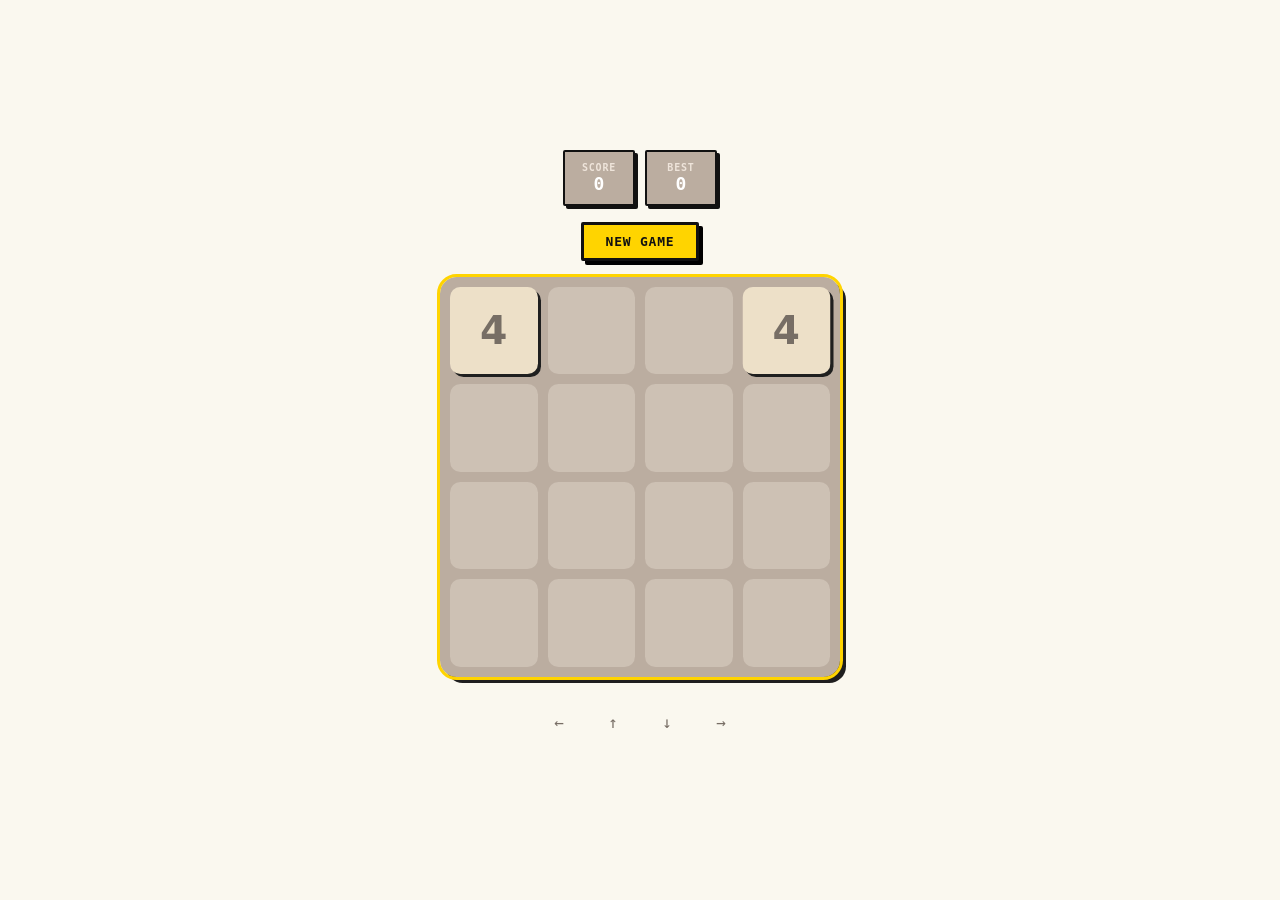
<file: tiles-fork/index.html>
<!DOCTYPE html>
<!--
  Tiles — WebAssembly build of the 2048 engine from the GTK4 desktop app.
  Serves together with tiles_wasm.js / tiles_wasm_bg.wasm generated by
  wasm-bindgen (cargo build --target wasm32-unknown-unknown in tiles-wasm/).

  The shell mirrors the native app: colors from src/theme.rs, board geometry
  and animation timings from src/board_widget.rs, layout from src/main.rs.
  Excluded as requested: the header bar, title, subtitle and control hint.
-->
<html lang="en">
<head>
<meta charset="utf-8">
<meta name="viewport" content="width=device-width, initial-scale=1, user-scalable=no">
<title>Tiles</title>
<style>
  /* Sepia (the play2048.co cream) is the native default and the light
     system theme; dark system theme selects the native Dark palette. */
  :root {
    --window-bg: #faf8ef; --fg: #776e65;
    --board-bg: #bbada0; --empty-tile: rgba(238, 228, 218, 0.35);
    --scorebox-bg: #bbada0; --caption-fg: #eee4da; --value-fg: #ffffff;
    --button-bg: #8f7a66; --button-hover: #7e6a57; --button-fg: #f9f6f2;
    --overlay-bg: rgba(250, 248, 239, 0.9); --overlay-fg: #776e65;
    --flat-hover: rgba(0, 0, 0, 0.08);
    --normal-bg: #e5e5e4; --normal-hover: #d9d9d8; --normal-fg: #1e1e1e;
    --accent-bg: #3584e4; --accent-hover: #1c71d8; --accent-fg: #ffffff;
  }
  @media (prefers-color-scheme: dark) {
    :root {
      --window-bg: #1d1c1a; --fg: #e9e4da;
      --board-bg: #37342e; --empty-tile: rgba(238, 228, 218, 0.12);
      --scorebox-bg: #37342e; --caption-fg: rgba(238, 228, 218, 0.6);
      --value-fg: #eee4da; --button-bg: #7f6f5f; --button-hover: #8e7e6d;
      --button-fg: #f9f6f2; --overlay-bg: rgba(29, 28, 26, 0.85);
      --overlay-fg: #e9e4da;
      --flat-hover: rgba(255, 255, 255, 0.08);
      --normal-bg: #373736; --normal-hover: #454443; --normal-fg: #f6f5f4;
      --accent-bg: #3584e4; --accent-hover: #62a0ea; --accent-fg: #ffffff;
    }
  }
  * { box-sizing: border-box; }
  /* Site tune: hugs the hakergeniusz.github.io brutalist look. */
  /* Fill the full iframe so centering always works, even inside iframes.
     dvh = dynamic viewport height, reliable in all modern browsers. */
  body {
    margin: 0; background: var(--window-bg); color: var(--fg);
    font-family: var(--font-mono, "JetBrains Mono", monospace);
    min-height: 100dvh;
    display: grid; place-items: center;
  }
  html[data-theme='dark'] body, html[data-theme='true-dark'] body {
    color: #c9c9c9;
  }
  html[data-theme='dark'] :root, html[data-theme='true-dark'] :root {
    --window-bg: #050505; --fg: #c9c9c9;
    --board-bg: #111111; --empty-tile: #0e0e0e; --scorebox-bg: #0e0e0e;
    --caption-fg: #8a7300; --value-fg: #c9c9c9;
    --button-bg: #111111; --button-hover: #171307; --button-fg: #f3e7d3;
    --overlay-bg: #050505; --overlay-fg: #c9c9c9;
  }
  /* src/main.rs page: margins 10/18/16, vertical spacing 16. */
  .page {
    padding: 10px 18px 16px;
    display: flex; flex-direction: column; align-items: center; gap: 16px;
  }

  /* Score pills, centered. */
  .scores { display: flex; gap: 10px; }
  .scorebox {
    background: var(--scorebox-bg); border-radius: 2px; padding: 10px 12px;
    text-align: center; min-width: 72px; width: 72px; border: 2px solid #111;
    box-shadow: 3px 3px 0 #111;
  }
  .scorebox .caption { font-size: 10px; font-weight: bold; color: var(--caption-fg); text-transform: uppercase; letter-spacing: .08em; }
  .scorebox .value { font-size: 18px; font-weight: bold; color: var(--value-fg); }
  html[data-theme='dark'] .scorebox, html[data-theme='true-dark'] .scorebox { border-color: #ffd400; box-shadow: 3px 3px 0 #000; }
  html[data-theme='dark'] .scorebox .caption, html[data-theme='true-dark'] .scorebox .caption { color: #f59e0b; }

  .action-row { display: flex; align-items: center; }
  button.new-game {
    background: #ffd400; color: #111111; border: 3px solid #111;
    font-weight: bold; font-size: 13px; padding: 9px 22px; border-radius: 2px;
    cursor: pointer; font-family: inherit; box-shadow: 4px 4px 0 #000;
    text-transform: uppercase; letter-spacing: .06em;
  }
  button.new-game:hover { filter: brightness(1.1); }
  html[data-theme='dark'] button.new-game, html[data-theme='true-dark'] button.new-game {
    background: #1f1f1f; color: #ffd400; border-color: #ffd400; box-shadow: 4px 4px 0 #000;
  }

  /* src/board_widget.rs: 400px square, gap = round(size/40) = 10,
     cell = (size - 5*gap)/4 = 87.5, board radius = size/24,
     cell/tile radius = cell*0.12. */
  .board-wrap { position: relative; width: 400px; height: 400px; }
  .board {
    position: absolute; inset: 0; background: var(--board-bg);
    border-radius: 16.6667px; padding: 10px;
    /* outline doesn't consume box space, so all 4 cell margins stay exactly PAD=10px */
    outline: 3px solid #ffd400; box-shadow: 6px 6px 0 #1f1f1f;
  }
  .cell {
    position: absolute; width: 87.5px; height: 87.5px;
    background: var(--empty-tile); border-radius: 10.5px;
  }
  .tile {
    position: absolute; left: 0; top: 0; width: 87.5px; height: 87.5px;
    /* Slides use Web Animations with BoardWidget's ease-out cubic. */
  }
  /* The visual box lives on a child so per-tile scale styles never mix
     with the wrapper's translate. */
  .tile-inner {
    width: 100%; height: 100%; border-radius: 10.5px;
    display: flex; align-items: center; justify-content: center;
    font-weight: bold;
    /* system-ui renders digits with natural square proportions;
       monospace fonts look stretched on tile numbers */
    font-family: system-ui, -apple-system, sans-serif; line-height: 1;
    border: 2px solid transparent; box-shadow: 3px 3px 0 #1f1f1f;
    transition: border-color 0.08s ease, box-shadow 0.08s ease;
  }
  .tile-inner:hover { border-color: #ffd400; }
  html[data-theme='dark'] .tile-inner:hover, html[data-theme='true-dark'] .tile-inner:hover { border-color: #8a7300; box-shadow: 3px 3px 0 #000; }
  /* Merged tiles pulse up 16 % and settle back, sampled from
     BoardWidget's 1 + 0.16 * sin(pi * t) - 190 ms, linear between points. */
  .tile-inner.pulse { animation: merge-pulse 190ms linear both; }
  @keyframes merge-pulse {
    0%   { transform: scale(1); }
    5%   { transform: scale(1.0250); }
    10%  { transform: scale(1.0494); }
    15%  { transform: scale(1.0726); }
    20%  { transform: scale(1.0940); }
    25%  { transform: scale(1.1131); }
    30%  { transform: scale(1.1294); }
    35%  { transform: scale(1.1426); }
    40%  { transform: scale(1.1522); }
    45%  { transform: scale(1.1581); }
    50%  { transform: scale(1.16); }
    55%  { transform: scale(1.1581); }
    60%  { transform: scale(1.1522); }
    65%  { transform: scale(1.1426); }
    70%  { transform: scale(1.1294); }
    75%  { transform: scale(1.1131); }
    80%  { transform: scale(1.0940); }
    85%  { transform: scale(1.0726); }
    90%  { transform: scale(1.0494); }
    95%  { transform: scale(1.0250); }
    100% { transform: scale(1); }
  }
  /* Spawned tiles grow in and fade up with the same ease-out cubic. */
  .tile-inner.spawn { animation: spawn-in 190ms cubic-bezier(0.215, 0.61, 0.355, 1) both; }
  @keyframes spawn-in {
    from { transform: scale(0.05); opacity: 0; }
    to { transform: scale(1); opacity: 1; }
  }
  /* Fresh tiles (new game) wait out the 110 ms slide window first. */
  .tile-inner.delayed { animation-delay: 110ms; }

  /* Native .overlay box: centred on the board, sized to its content. */
  .overlay {
    position: absolute; left: 50%; top: 50%; transform: translate(-50%, -50%);
    display: flex; flex-direction: column; align-items: center; gap: 12px;
    background: var(--overlay-bg); border-radius: 4px; padding: 24px 36px;
    z-index: 20; white-space: nowrap; border: 3px solid #ffd400; box-shadow: 8px 8px 0 #000;
  }
  .overlay.hidden { display: none; }
  .overlay-title { font-size: 22px; font-weight: bold; color: var(--overlay-fg); text-transform: uppercase; letter-spacing: .08em; }
  .overlay-buttons { display: flex; gap: 10px; }
  .overlay-buttons button {
    font-family: inherit; font-size: 13px; padding: 9px 20px;
    border: 2px solid #111; border-radius: 2px; cursor: pointer; text-transform: uppercase;
  }
  .overlay-buttons button.suggested-action {
    background: #ffd400; color: #111111; font-weight: bold; box-shadow: 4px 4px 0 #000;
  }
  .overlay-buttons button.suggested-action:hover { filter: brightness(1.1); }
  .overlay-buttons button.plain {
    background: #1e1e1e; color: #f6f5f4; box-shadow: 3px 3px 0 #111;
  }
  .overlay-buttons button.plain:hover { background: #2d2d2d; }

  /* On-screen dpad: flat buttons sized for a pointer tap. */
  .dpad { display: flex; justify-content: center; gap: 10px; margin-top: 8px; }
  .dpad button {
    background: transparent; color: var(--fg); border: none;
    font-size: 16px; width: 44px; height: 44px; border-radius: 2px;
    cursor: pointer; font-family: inherit; border: 2px solid transparent;
  }
  .dpad button:hover { background: var(--flat-hover); border-color: #ffd400; }
  html[data-theme='dark'] .dpad button:hover, html[data-theme='true-dark'] .dpad button:hover { border-color: #8a7300; }
</style>
</head>
<body>
<div class="page">
  <div class="scores">
    <div class="scorebox"><div class="caption">Score</div><div class="value" id="score">0</div></div>
    <div class="scorebox"><div class="caption">Best</div><div class="value" id="best">0</div></div>
  </div>

  <div class="action-row">
    <button class="new-game" id="new-game">New Game</button>
  </div>

  <div class="board-wrap">
    <div class="board" id="board"></div>
    <div class="overlay hidden" id="overlay">
      <div class="overlay-title" id="overlay-title"></div>
      <div class="overlay-buttons">
        <button class="suggested-action" id="keep-going">Keep going</button>
        <button class="plain" id="retry">New game</button>
      </div>
    </div>
  </div>

  <div class="dpad">
    <button data-dir="left" aria-label="Left">&#8592;</button>
    <button data-dir="up" aria-label="Up">&#8593;</button>
    <button data-dir="down" aria-label="Down">&#8595;</button>
    <button data-dir="right" aria-label="Right">&#8594;</button>
  </div>
</div>

<script type="module">
import init, { TilesGame } from "./tiles_wasm.js";

const SIZE = 4, PAD = 10, GAP = 10, CELL = 87.5;
// Animation timing and curves, 1:1 with src/board_widget.rs.
const SLIDE_MS = 110, POP_MS = 190;

// Tile colors from src/board_widget.rs: [value, background, foreground].
const TILE_COLORS = [
  [2, "#eee4da", "#776e65"], [4, "#ede0c8", "#776e65"],
  [8, "#f2b179", "#f9f6f2"], [16, "#f59563", "#f9f6f2"],
  [32, "#f67c5f", "#f9f6f2"], [64, "#f65e3b", "#f9f6f2"],
  [128, "#edcf72", "#f9f6f2"], [256, "#edcc61", "#f9f6f2"],
  [512, "#edc850", "#f9f6f2"], [1024, "#edc53f", "#f9f6f2"],
  [2048, "#edc22e", "#f9f6f2"],
];
const SUPER_TILE = ["#3c3a32", "#f9f6f2"]; // 4096 and beyond

const $ = (id) => document.getElementById(id);
const boardEl = $("board"), overlayEl = $("overlay");
let game, best = Number(localStorage.getItem("tiles-best")) || 0;
let animating = false, slideTimer = 0, settleTimer = 0, overlayPoll = null;
const tiles = new Map(); // "r,c" -> tile wrapper element

const key = (r, c) => `${r},${c}`;
const pos = (n) => PAD + n * (CELL + GAP);

function place(el, r, c) {
  el.style.transform = `translate(${pos(c)}px, ${pos(r)}px)`;
}

function tileStyle(inner, value) {
  const match = TILE_COLORS.find(([v]) => v === value) || SUPER_TILE;
  inner.style.background = match[1];
  inner.style.color = match[2];
  // src/board_widget.rs font_factor: 1-2 digits 0.45, 3 -> 0.36, 4 -> 0.29.
  const factor = { 1: 0.45, 2: 0.45, 3: 0.36, 4: 0.29 }[String(value).length] || 0.24;
  inner.style.fontSize = `${(CELL * factor).toFixed(1)}px`;
}

function addTile(r, c, value) {
  const el = document.createElement("div");
  el.className = "tile";
  const inner = document.createElement("div");
  inner.className = "tile-inner";
  inner.textContent = value;
  tileStyle(inner, value);
  el.appendChild(inner);
  place(el, r, c);
  boardEl.appendChild(el);
  tiles.set(key(r, c), el);
}

function paintCells() {
  for (let r = 0; r < SIZE; r++) {
    for (let c = 0; c < SIZE; c++) {
      const cell = document.createElement("div");
      cell.className = "cell";
      cell.style.left = `${pos(c)}px`;
      cell.style.top = `${pos(r)}px`;
      boardEl.appendChild(cell);
    }
  }
}

// Rebuild the DOM tiles exactly as `board` says, with no animation styles.
function renderBoard(board) {
  boardEl.querySelectorAll(".tile").forEach((el) => el.remove());
  tiles.clear();
  board.forEach((row, r) =>
    row.forEach((value, c) => { if (value) addTile(r, c, value); }));
}

function finishAnim() {
  // board_widget.rs finish_animation: drop the running animation; its
  // pending phase timers must not fire into the snapped state.
  clearTimeout(slideTimer);
  clearTimeout(settleTimer);
  slideTimer = settleTimer = 0;
  animating = false;
}

// Jump to the end state of the current animation (board_widget.rs
// finish_animation): the game state has already advanced, so just show it.
function snapTo(board) {
  finishAnim();
  renderBoard(board);
}

function updateScores(state) {
  $("score").textContent = state.score;
  if (state.score > best) {
    best = state.score;
    localStorage.setItem("tiles-best", best);
  }
  $("best").textContent = best;
}

function maybeOverlay() {
  const state = JSON.parse(game.state());
  if (state.won && !state.keepPlaying) {
    showOverlay("You win! 🎉", true);
  } else if (state.over) {
    showOverlay("Game over!", false);
  }
}

function showOverlay(title, showKeep) {
  $("overlay-title").textContent = title;
  $("keep-going").style.display = showKeep ? "" : "none";
  overlayEl.classList.remove("hidden");
}

function hideOverlay() { overlayEl.classList.add("hidden"); }

// Poll every 100 ms until the board is idle, then react to a win or the
// end of the game - like App::schedule_overlay_check.
function scheduleOverlayCheck() {
  if (overlayPoll) return;
  overlayPoll = setTimeout(function poll() {
    if (animating) {
      overlayPoll = setTimeout(poll, 100);
      return;
    }
    overlayPoll = null;
    maybeOverlay();
  }, 100);
}

// One move, animated exactly like BoardWidget::play_move: a 110 ms
// ease-out-cubic slide of the moved tiles over the old board, then a
// 190 ms pop phase where merged tiles pulse up 16 % and settle and the
// spawned tile grows in while fading up.
function doMove(dir) {
  if (!overlayEl.classList.contains("hidden")) return;
  const preState = JSON.parse(game.state());
  if (preState.over) return;
  snapTo(preState.board); // finish_animation: snap a running animation
  const result = game.move_dir(dir);
  if (!result) return;
  const { effect, spawn, state } = JSON.parse(result);
  // Slide phase: the moved tiles glide to their destinations on the old
  // board, drawn on top like the snapshot ordering. Web Animations drives
  // this explicitly, like BoardWidget's frame-clock tick.
  for (const [fr, fc, tr, tc] of effect.moves) {
    const el = tiles.get(key(fr, fc));
    if (!el) continue;
    el.style.zIndex = 10;
    el.animate(
      [
        { transform: `translate(${pos(fc)}px, ${pos(fr)}px)` },
        { transform: `translate(${pos(tc)}px, ${pos(tr)}px)` },
      ],
      {
        duration: SLIDE_MS,
        easing: "cubic-bezier(0.215, 0.61, 0.355, 1)",
        fill: "forwards",
      }
    );
  }
  slideTimer = setTimeout(() => {
    // Pop phase: show the final board; merged tiles pulse from full
    // size, the spawned tile grows in and fades up.
    renderBoard(state.board);
    for (const [r, c] of effect.merged)
      tiles.get(key(r, c))?.firstElementChild.classList.add("pulse");
    if (spawn)
      tiles.get(key(spawn[0], spawn[1])).firstElementChild.classList.add("spawn");
  }, SLIDE_MS);
  settleTimer = setTimeout(() => { animating = false; }, SLIDE_MS + POP_MS);
  animating = true;
  updateScores(state);
  scheduleOverlayCheck();
}

function newGame() {
  game = new TilesGame();
  hideOverlay();
  const state = JSON.parse(game.state());
  snapTo(state.board);
  // Fresh tiles wait out the 110 ms slide window, then grow in and fade
  // up - like reset().
  for (const el of tiles.values())
    el.firstElementChild.classList.add("spawn", "delayed");
  animating = true;
  settleTimer = setTimeout(() => { animating = false; }, SLIDE_MS + POP_MS);
  updateScores(state);
}

$("new-game").addEventListener("click", newGame);
$("retry").addEventListener("click", newGame);
$("keep-going").addEventListener("click", () => {
  game.continue_playing();
  hideOverlay();
});
document.querySelectorAll(".dpad button").forEach((btn) =>
  btn.addEventListener("click", () => doMove(btn.dataset.dir)));

window.addEventListener("keydown", (event) => {
  const dir = {
    ArrowLeft: "left", a: "left", A: "left", h: "left", H: "left",
    ArrowRight: "right", d: "right", D: "right", l: "right", L: "right",
    ArrowUp: "up", w: "up", W: "up", k: "up", K: "up",
    ArrowDown: "down", s: "down", S: "down", j: "down", J: "down",
  }[event.key];
  if (!dir) return;
  event.preventDefault();
  doMove(dir);
});

// Swipes on the board: dominant axis after a short threshold, like the
// desktop GestureDrag.
let dragStart = null;
boardEl.addEventListener("pointerdown", (e) => {
  dragStart = [e.clientX, e.clientY];
});
window.addEventListener("pointerup", (e) => {
  if (!dragStart) return;
  const dx = e.clientX - dragStart[0], dy = e.clientY - dragStart[1];
  dragStart = null;
  if (Math.sqrt(dx * dx + dy * dy) < 24) return;
  const dir = Math.abs(dx) > Math.abs(dy)
    ? (dx > 0 ? "right" : "left")
    : (dy > 0 ? "down" : "up");
  doMove(dir);
});

paintCells();
await init();
newGame();
</script>
</body>
</html>
</file>
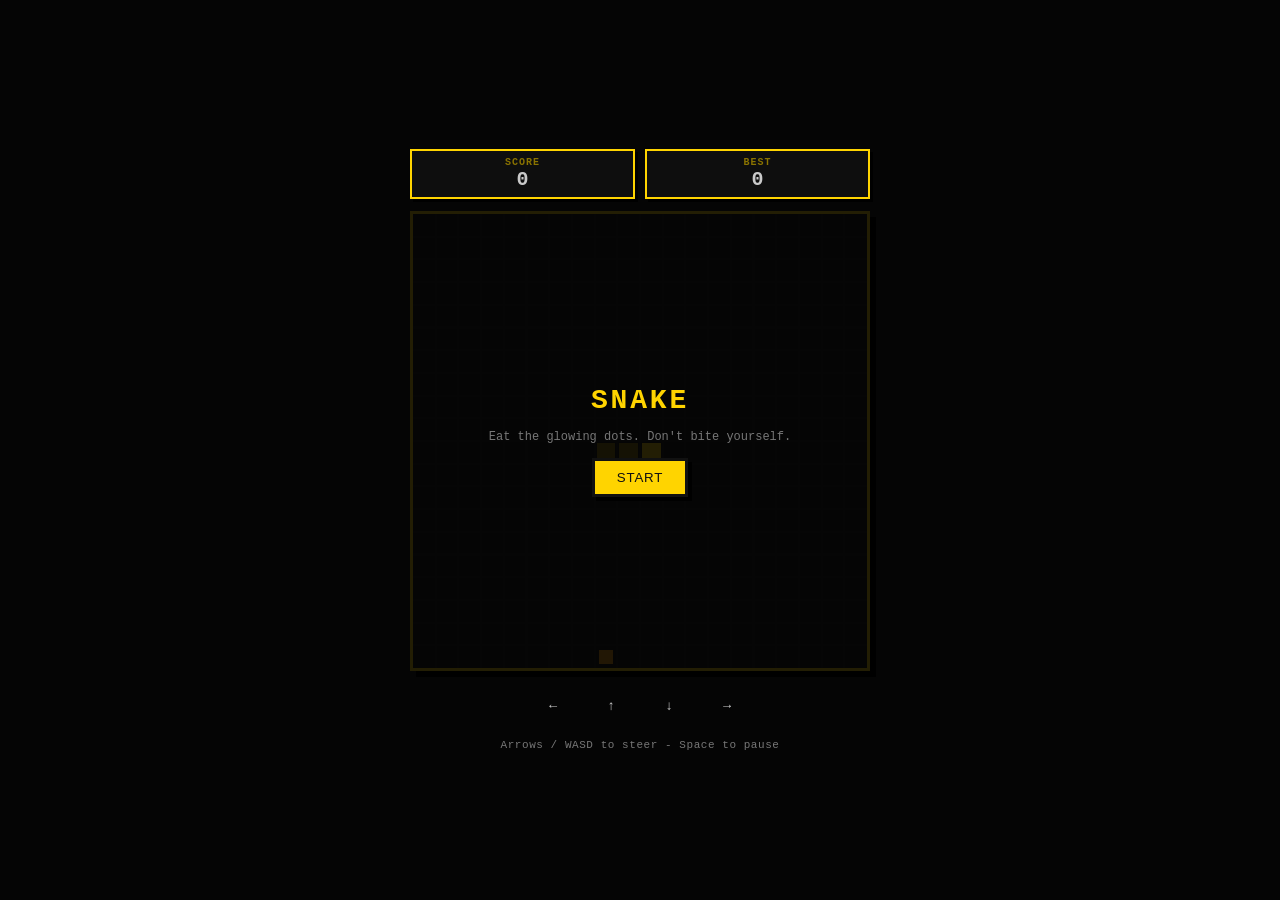
<file: assets/snake/index.html>
<!DOCTYPE html>
<!-- Self-contained Snake easter egg. No dependencies, no WASM: loads only when triggered. -->
<html lang="en">
<head>
<meta charset="utf-8">
<meta name="viewport" content="width=device-width, initial-scale=1">
<title>Snake</title>
<style>
  :root {
    --bg: #050505; --fg: #c9c9c9; --muted: #777; --accent: #ffd400;
    --line: #1f1f1f; --snake: #ffd400; --food: #f59e0b; --danger: #ff5f56;
  }
  * { box-sizing: border-box; }
  html, body { height: 100%; }
  body {
    margin: 0; background: var(--bg); color: var(--fg);
    font-family: 'JetBrains Mono', 'Courier New', monospace;
    display: flex; align-items: center; justify-content: center;
    min-height: 100dvh; padding: 12px;
  }
  .page {
    display: flex; flex-direction: column; align-items: center;
    gap: 12px; width: min(100%, 460px);
  }
  .scores { display: flex; gap: 10px; width: 100%; }
  .scorebox {
    flex: 1; background: #0e0e0e; border: 2px solid var(--accent);
    box-shadow: 3px 3px 0 #000; padding: 6px 10px; text-align: center;
  }
  .scorebox .caption {
    font-size: 10px; font-weight: 700; color: #8a7300;
    text-transform: uppercase; letter-spacing: .1em;
  }
  .scorebox .value { font-size: 20px; font-weight: 700; color: var(--fg); }
  .board-wrap { position: relative; width: 100%; aspect-ratio: 1; }
  canvas {
    display: block; width: 100%; height: 100%; background: #0a0a0a;
    border: 3px solid var(--accent); box-shadow: 6px 6px 0 #000;
    image-rendering: pixelated;
  }
  .overlay {
    position: absolute; inset: 0; display: flex; flex-direction: column;
    align-items: center; justify-content: center; gap: 14px;
    background: rgba(5, 5, 5, .88); text-align: center;
  }
  .overlay.hidden { display: none; }
  .overlay-title {
    font-size: clamp(18px, 6vw, 28px); font-weight: 800; color: var(--accent);
    text-transform: uppercase; letter-spacing: .1em;
  }
  .overlay-sub { font-size: 12px; color: var(--muted); }
  .btn {
    background: var(--accent); color: #111; border: 3px solid #111;
    box-shadow: 4px 4px 0 #000; padding: 9px 22px; cursor: pointer;
    font: 700 13px/1 inherit; text-transform: uppercase; letter-spacing: .06em;
  }
  .btn:hover { filter: brightness(1.1); }
  .hint { font-size: 11px; color: var(--muted); text-align: center; letter-spacing: .05em; }
  .auto-badge {
    display: none; font: 700 10px/1 inherit; color: #111; background: var(--accent);
    border: 2px solid #111; box-shadow: 3px 3px 0 #000; padding: 5px 9px;
    letter-spacing: .1em; text-transform: uppercase;
  }
  .auto-badge.on { display: block; }
  .dpad { display: flex; justify-content: center; gap: 10px; }
  .dpad button {
    background: transparent; color: var(--fg); border: 2px solid transparent;
    font: 700 18px/1 inherit; width: 48px; height: 44px; cursor: pointer;
  }
  .dpad button:hover { border-color: var(--accent); color: var(--accent); }
</style>
</head>
<body>
<div class="page">
  <div class="scores">
    <div class="scorebox"><div class="caption">Score</div><div class="value" id="score">0</div></div>
    <div class="scorebox"><div class="caption">Best</div><div class="value" id="best">0</div></div>
  </div>
  <div class="board-wrap">
    <canvas id="game" width="420" height="420" tabindex="0"></canvas>
    <div class="overlay" id="overlay">
      <div class="overlay-title" id="overlay-title">Snake</div>
      <div class="overlay-sub" id="overlay-sub">Eat the glowing dots. Don't bite yourself.</div>
      <button class="btn" id="start">Start</button>
    </div>
  </div>
  <div class="dpad">
    <button data-dir="left" aria-label="Left">&#8592;</button>
    <button data-dir="up" aria-label="Up">&#8593;</button>
    <button data-dir="down" aria-label="Down">&#8595;</button>
    <button data-dir="right" aria-label="Right">&#8594;</button>
  </div>
  <div class="hint">Arrows / WASD to steer - Space to pause</div>
  <div class="auto-badge" id="auto-badge">IAMLAZY // AUTOPILOT ON</div>
</div>
<script>
(() => {
  const CELLS = 20, CELL = 420 / CELLS;
  const canvas = document.getElementById('game');
  const ctx = canvas.getContext('2d');
  const scoreEl = document.getElementById('score');
  const bestEl = document.getElementById('best');
  const overlay = document.getElementById('overlay');
  const titleEl = document.getElementById('overlay-title');
  const subEl = document.getElementById('overlay-sub');
  const startBtn = document.getElementById('start');

  let best = Number(localStorage.getItem('snake-best')) || 0;
  bestEl.textContent = best;
  let snake, dir, nextDir, turnQueue, food, score, state, tickMs, last, acc, raf;
  let autoplay = false, lazyIdx = 0;
  const LAZY_CODE = 'iamlazy';
  const BASE_TICK = 113; // 25% slower than the original 85ms tick
  const DIRS = [[1, 0], [-1, 0], [0, 1], [0, -1]];
  const badge = document.getElementById('auto-badge');
  const cellKey = (x, y) => x + ',' + y;

  function reset() {
    snake = [{ x: 10, y: 10 }, { x: 9, y: 10 }, { x: 8, y: 10 }];
    dir = { x: 1, y: 0 }; nextDir = dir; turnQueue = [];
    score = 0; scoreEl.textContent = '0';
    tickMs = BASE_TICK; last = 0; acc = 0;
    placeFood();
  }

  function placeFood() {
    const free = [];
    for (let y = 0; y < CELLS; y++) {
      for (let x = 0; x < CELLS; x++) {
        if (!snake.some((s) => s.x === x && s.y === y)) free.push({ x, y });
      }
    }
    food = free[Math.floor(Math.random() * free.length)] || { x: 0, y: 0 };
  }

  function start() {
    reset();
    state = 'playing';
    overlay.classList.add('hidden');
    last = performance.now();
    cancelAnimationFrame(raf);
    raf = requestAnimationFrame(loop);
    canvas.focus();
  }

  function end() {
    state = 'over';
    if (score > best) {
      best = score; bestEl.textContent = best;
      localStorage.setItem('snake-best', String(best));
    }
    titleEl.textContent = 'U HECKIN WON!!!';
    subEl.textContent = 'Score ' + score + ' - try again?';
    startBtn.textContent = 'Retry';
    overlay.classList.remove('hidden');
  }

  function changeDir(x, y) {
    if (state !== 'playing') return;
    // Compare against the last queued turn so two fast taps in one tick
    // (e.g. up then left) both register instead of the second being lost.
    const base = turnQueue.length ? turnQueue[turnQueue.length - 1] : dir;
    if (base.x + x === 0 && base.y + y === 0) return; // no 180 reversal
    if (base.x === x && base.y === y) return; // no duplicate of current intent
    if (turnQueue.length >= 2) turnQueue.shift();
    turnQueue.push({ x, y });
    // Fire the queued turn on the very next frame instead of waiting out the
    // full tick: this removes the perceived input lag.
    if (acc >= tickMs * 0.35) acc = tickMs;
  }

  // --- IAMLAZY autopilot: BFS to food, fall back to chasing the tail. ---
  function blockedCells(includeHead) {
    const set = new Set();
    const end = includeHead ? snake.length : snake.length - 1;
    for (let i = 0; i < end; i++) set.add(cellKey(snake[i].x, snake[i].y));
    return set;
  }

  function firstStep(start, goal, blocked) {
    const queue = [{ x: start.x, y: start.y, first: null }];
    const seen = new Set([cellKey(start.x, start.y)]);
    for (let i = 0; i < queue.length; i++) {
      const cur = queue[i];
      if (cur.x === goal.x && cur.y === goal.y) return cur.first;
      for (const [dx, dy] of DIRS) {
        const nx = cur.x + dx, ny = cur.y + dy, k = cellKey(nx, ny);
        if (nx < 0 || ny < 0 || nx >= CELLS || ny >= CELLS || seen.has(k) || blocked.has(k)) continue;
        seen.add(k);
        queue.push({ x: nx, y: ny, first: cur.first || { x: dx, y: dy } });
      }
    }
    return null;
  }

  function freeSpace(dirVec) {
    const head = snake[0];
    const start = { x: head.x + dirVec[0], y: head.y + dirVec[1] };
    if (start.x < 0 || start.y < 0 || start.x >= CELLS || start.y >= CELLS) return 0;
    const blocked = blockedCells(false);
    blocked.delete(cellKey(snake[snake.length - 1].x, snake[snake.length - 1].y));
    blocked.add(cellKey(head.x, head.y));
    const stack = [start], seen = new Set([cellKey(start.x, start.y)]);
    let count = 0;
    while (stack.length) {
      const c = stack.pop(); count++;
      for (const [dx, dy] of DIRS) {
        const nx = c.x + dx, ny = c.y + dy, k = cellKey(nx, ny);
        if (nx < 0 || ny < 0 || nx >= CELLS || ny >= CELLS || seen.has(k) || blocked.has(k)) continue;
        seen.add(k); stack.push({ x: nx, y: ny });
      }
    }
    return count;
  }

  function autoDir() {
    const head = snake[0];
    const blocked = blockedCells(false);
    const toFood = firstStep(head, food, blocked);
    if (toFood && freeSpace([toFood.x, toFood.y]) >= snake.length + 2) {
      nextDir = toFood; return;
    }
    // No safe path to food: follow the tail to stay alive.
    const tail = snake[snake.length - 1];
    const toTail = firstStep(head, tail, blocked);
    if (toTail) { nextDir = toTail; return; }
    // Last resort: take the move that leaves the most room.
    let best = null, bestSpace = -1;
    for (const d of DIRS) {
      const space = freeSpace(d);
      if (space > bestSpace) { bestSpace = space; best = d; }
    }
    if (best) nextDir = { x: best[0], y: best[1] };
  }

  function toggleAutoplay() {
    autoplay = !autoplay;
    badge.classList.toggle('on', autoplay);
    turnQueue = [];
  }

  function step() {
    if (autoplay) { autoDir(); turnQueue = []; }
    else if (turnQueue.length) nextDir = turnQueue.shift();
    dir = nextDir;
    const head = { x: snake[0].x + dir.x, y: snake[0].y + dir.y };
    if (head.x < 0 || head.y < 0 || head.x >= CELLS || head.y >= CELLS) return end();
    if (snake.slice(0, -1).some((s) => s.x === head.x && s.y === head.y)) return end();
    snake.unshift(head);
    if (head.x === food.x && head.y === food.y) {
      score += 10; scoreEl.textContent = score;
      tickMs = Math.max(55, tickMs - 1);
      placeFood();
    } else {
      snake.pop();
    }
  }

  function draw() {
    ctx.fillStyle = '#0a0a0a';
    ctx.fillRect(0, 0, canvas.width, canvas.height);
    ctx.strokeStyle = '#141414'; ctx.lineWidth = 1;
    for (let i = 1; i < CELLS; i++) {
      ctx.beginPath(); ctx.moveTo(i * CELL, 0); ctx.lineTo(i * CELL, canvas.height); ctx.stroke();
      ctx.beginPath(); ctx.moveTo(0, i * CELL); ctx.lineTo(canvas.width, i * CELL); ctx.stroke();
    }
    ctx.fillStyle = '#f59e0b';
    ctx.fillRect(food.x * CELL + 4, food.y * CELL + 4, CELL - 8, CELL - 8);
    ctx.fillStyle = '#8a7300';
    for (let i = 1; i < snake.length; i++) {
      const s = snake[i];
      ctx.fillRect(s.x * CELL + 2, s.y * CELL + 2, CELL - 4, CELL - 4);
    }
    const head = snake[0];
    ctx.fillStyle = '#ffd400';
    ctx.fillRect(head.x * CELL + 2, head.y * CELL + 2, CELL - 4, CELL - 4);
  }

  function loop(now) {
    if (state !== 'playing') return;
    const dt = Math.min(now - last, 200); last = now; acc += dt;
    while (acc >= tickMs && state === 'playing') { step(); acc -= tickMs; }
    draw();
    if (state === 'playing') raf = requestAnimationFrame(loop);
  }

  // Clicking anywhere in the game re-focuses the iframe after focus is lost.
  window.addEventListener('pointerdown', () => { window.focus(); canvas.focus(); }, true);

  const KEYS = {
    ArrowUp: [0, -1], w: [0, -1], W: [0, -1], k: [0, -1], K: [0, -1],
    ArrowDown: [0, 1], s: [0, 1], S: [0, 1], j: [0, 1], J: [0, 1],
    ArrowLeft: [-1, 0], a: [-1, 0], A: [-1, 0], h: [-1, 0], H: [-1, 0],
    ArrowRight: [1, 0], d: [1, 0], D: [1, 0], l: [1, 0], L: [1, 0]
  };
  window.addEventListener('keydown', (event) => {
    // IAMLAZY cheat: typed letters toggle hands-off autopilot.
    if (event.key.length === 1 && /[a-z]/i.test(event.key)) {
      const ch = event.key.toLowerCase();
      if (ch === LAZY_CODE[lazyIdx]) {
        lazyIdx += 1;
        if (lazyIdx === LAZY_CODE.length) { lazyIdx = 0; toggleAutoplay(); return; }
      } else {
        lazyIdx = ch === LAZY_CODE[0] ? 1 : 0;
      }
    }
    if (event.key === ' ') {
      event.preventDefault();
      if (state === 'playing') {
        state = 'paused'; cancelAnimationFrame(raf);
        titleEl.textContent = 'Paused'; subEl.textContent = 'Press space to resume';
        startBtn.textContent = 'Resume'; overlay.classList.remove('hidden');
      } else if (state === 'paused') {
        state = 'playing'; overlay.classList.add('hidden');
        last = performance.now(); raf = requestAnimationFrame(loop);
      }
      return;
    }
    const key = KEYS[event.key];
    if (key) { event.preventDefault(); changeDir(key[0], key[1]); }
  });

  startBtn.addEventListener('click', () => {
    if (state === 'paused') {
      state = 'playing'; overlay.classList.add('hidden');
      last = performance.now(); raf = requestAnimationFrame(loop);
    } else {
      start();
    }
  });

  document.querySelectorAll('.dpad button').forEach((btn) => {
    btn.addEventListener('click', () => {
      const map = { left: [-1, 0], right: [1, 0], up: [0, -1], down: [0, 1] };
      const d = map[btn.dataset.dir];
      if (state !== 'playing' && state !== 'paused') start();
      changeDir(d[0], d[1]);
    });
  });

  // Mirror the parent site's theme (same-origin iframe); standalone = dark.
  try {
    const parentRoot = window.parent?.document?.documentElement;
    if (parentRoot?.dataset?.theme) document.documentElement.dataset.theme = parentRoot.dataset.theme;
  } catch (_) { /* keep the dark default */ }

  reset();
  draw();
})();
</script>
</body>
</html>
</file>
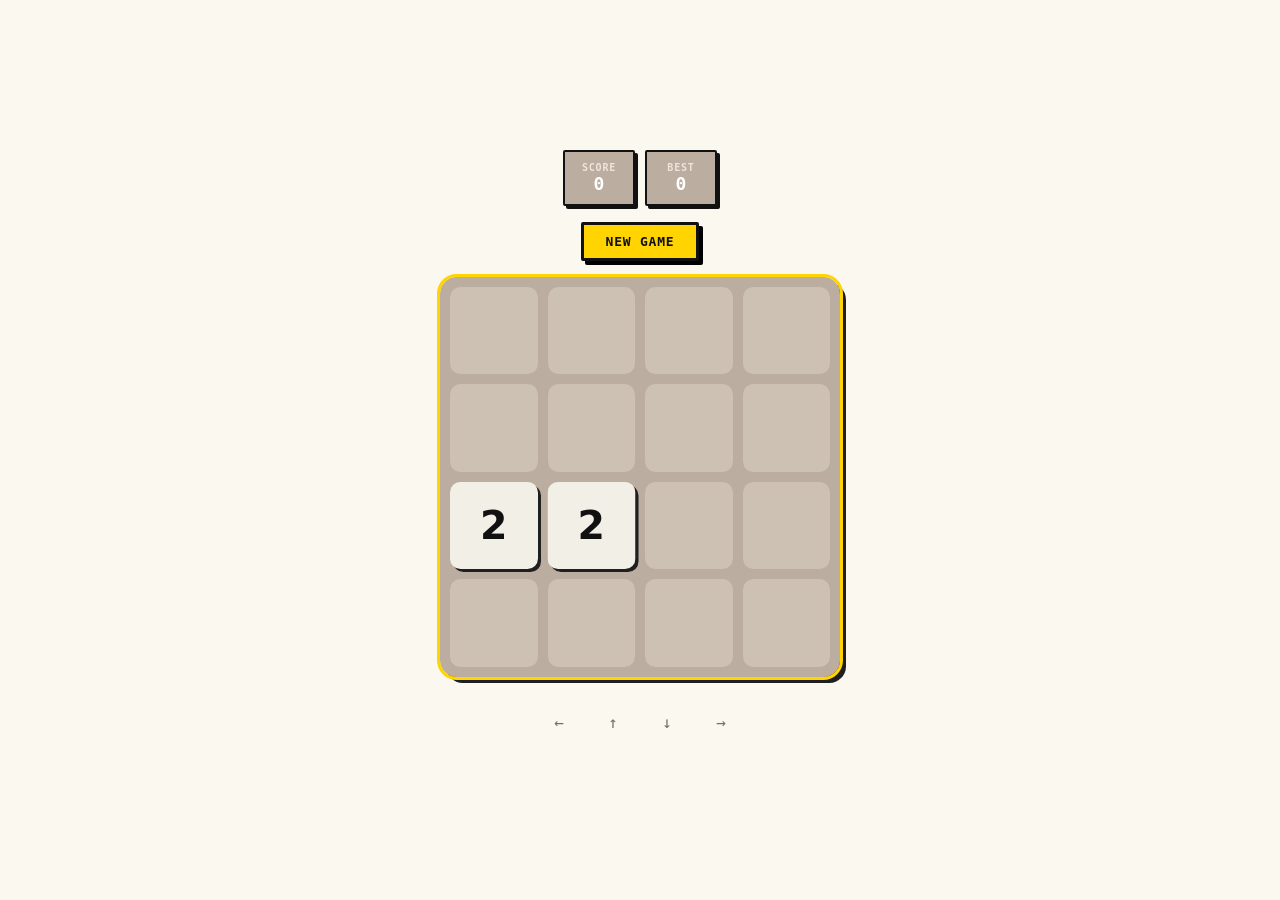
<file: assets/tiles/index.html>
<!DOCTYPE html>
<!--
  Tiles — WebAssembly build of the 2048 engine from the GTK4 desktop app.
  Serves together with tiles_wasm.js / tiles_wasm_bg.wasm generated by
  wasm-bindgen (cargo build --target wasm32-unknown-unknown in tiles-wasm/).

  The shell mirrors the native app: colors from src/theme.rs, board geometry
  and animation timings from src/board_widget.rs, layout from src/main.rs.
  Excluded as requested: the header bar, title, subtitle and control hint.
-->
<html lang="en">
<head>
<meta charset="utf-8">
<meta name="viewport" content="width=device-width, initial-scale=1, user-scalable=no">
<title>Tiles</title>
<style>
  /* Sepia (the play2048.co cream) is the native default and the light
     system theme; dark system theme selects the native Dark palette. */
  :root {
    --window-bg: #faf8ef; --fg: #776e65;
    --board-bg: #bbada0; --empty-tile: rgba(238, 228, 218, 0.35);
    --scorebox-bg: #bbada0; --caption-fg: #eee4da; --value-fg: #ffffff;
    --button-bg: #8f7a66; --button-hover: #7e6a57; --button-fg: #f9f6f2;
    --overlay-bg: rgba(250, 248, 239, 0.9); --overlay-fg: #776e65;
    --flat-hover: rgba(0, 0, 0, 0.08);
    --normal-bg: #e5e5e4; --normal-hover: #d9d9d8; --normal-fg: #1e1e1e;
    --accent-bg: #3584e4; --accent-hover: #1c71d8; --accent-fg: #ffffff;
  }
  @media (prefers-color-scheme: dark) {
    :root {
      --window-bg: #1d1c1a; --fg: #e9e4da;
      --board-bg: #37342e; --empty-tile: rgba(238, 228, 218, 0.12);
      --scorebox-bg: #37342e; --caption-fg: rgba(238, 228, 218, 0.6);
      --value-fg: #eee4da; --button-bg: #7f6f5f; --button-hover: #8e7e6d;
      --button-fg: #f9f6f2; --overlay-bg: rgba(29, 28, 26, 0.85);
      --overlay-fg: #e9e4da;
      --flat-hover: rgba(255, 255, 255, 0.08);
      --normal-bg: #373736; --normal-hover: #454443; --normal-fg: #f6f5f4;
      --accent-bg: #3584e4; --accent-hover: #62a0ea; --accent-fg: #ffffff;
    }
  }
  * { box-sizing: border-box; }
  /* Site tune: hugs the hakergeniusz.github.io brutalist look. */
  /* Fill the full iframe so centering always works, even inside iframes.
     dvh = dynamic viewport height, reliable in all modern browsers. */
  body {
    margin: 0; background: var(--window-bg); color: var(--fg);
    font-family: var(--font-mono, "JetBrains Mono", monospace);
    min-height: 100dvh;
    display: grid; place-items: center;
  }
  html[data-theme='dark'] body, html[data-theme='true-dark'] body {
    color: #c9c9c9;
  }
  html[data-theme='dark'] :root, html[data-theme='true-dark'] :root {
    --window-bg: #050505; --fg: #c9c9c9;
    --board-bg: #111111; --empty-tile: #0e0e0e; --scorebox-bg: #0e0e0e;
    --caption-fg: #8a7300; --value-fg: #c9c9c9;
    --button-bg: #111111; --button-hover: #171307; --button-fg: #f3e7d3;
    --overlay-bg: #050505; --overlay-fg: #c9c9c9;
  }
  /* src/main.rs page: margins 10/18/16, vertical spacing 16. */
  .page {
    padding: 10px 18px 16px;
    display: flex; flex-direction: column; align-items: center; gap: 16px;
  }

  /* Score pills, centered. */
  .scores { display: flex; gap: 10px; }
  .scorebox {
    background: var(--scorebox-bg); border-radius: 2px; padding: 10px 12px;
    text-align: center; min-width: 72px; width: 72px; border: 2px solid #111;
    box-shadow: 3px 3px 0 #111;
  }
  .scorebox .caption { font-size: 10px; font-weight: bold; color: var(--caption-fg); text-transform: uppercase; letter-spacing: .08em; }
  .scorebox .value { font-size: 18px; font-weight: bold; color: var(--value-fg); }
  html[data-theme='dark'] .scorebox, html[data-theme='true-dark'] .scorebox { border-color: #ffd400; box-shadow: 3px 3px 0 #000; }
  html[data-theme='dark'] .scorebox .caption, html[data-theme='true-dark'] .scorebox .caption { color: #f59e0b; }

  .action-row { display: flex; align-items: center; }
  button.new-game {
    background: #ffd400; color: #111111; border: 3px solid #111;
    font-weight: bold; font-size: 13px; padding: 9px 22px; border-radius: 2px;
    cursor: pointer; font-family: inherit; box-shadow: 4px 4px 0 #000;
    text-transform: uppercase; letter-spacing: .06em;
  }
  button.new-game:hover { filter: brightness(1.1); }
  html[data-theme='dark'] button.new-game, html[data-theme='true-dark'] button.new-game {
    background: #1f1f1f; color: #ffd400; border-color: #ffd400; box-shadow: 4px 4px 0 #000;
  }

  /* src/board_widget.rs: 400px square, gap = round(size/40) = 10,
     cell = (size - 5*gap)/4 = 87.5, board radius = size/24,
     cell/tile radius = cell*0.12. */
  .board-wrap { position: relative; width: 400px; height: 400px; }
  .board {
    position: absolute; inset: 0; background: var(--board-bg);
    border-radius: 16.6667px; padding: 10px;
    /* outline doesn't consume box space, so all 4 cell margins stay exactly PAD=10px */
    outline: 3px solid #ffd400; box-shadow: 6px 6px 0 #1f1f1f;
  }
  .cell {
    position: absolute; width: 87.5px; height: 87.5px;
    background: var(--empty-tile); border-radius: 10.5px;
  }
  .tile {
    position: absolute; left: 0; top: 0; width: 87.5px; height: 87.5px;
    /* Slides use Web Animations with BoardWidget's ease-out cubic. */
  }
  /* The visual box lives on a child so per-tile scale styles never mix
     with the wrapper's translate. */
  .tile-inner {
    width: 100%; height: 100%; border-radius: 10.5px;
    display: flex; align-items: center; justify-content: center;
    font-weight: bold;
    /* system-ui renders digits with natural square proportions;
       monospace fonts look stretched on tile numbers */
    font-family: system-ui, -apple-system, sans-serif; line-height: 1;
    border: 2px solid transparent; box-shadow: 3px 3px 0 #1f1f1f;
    transition: border-color 0.08s ease, box-shadow 0.08s ease;
  }
  .tile-inner:hover { border-color: #ffd400; }
  html[data-theme='dark'] .tile-inner:hover, html[data-theme='true-dark'] .tile-inner:hover { border-color: #8a7300; box-shadow: 3px 3px 0 #000; }
  /* Merged tiles pulse up 16 % and settle back, sampled from
     BoardWidget's 1 + 0.16 * sin(pi * t) - 190 ms, linear between points. */
  .tile-inner.pulse { animation: merge-pulse 190ms linear both; }
  @keyframes merge-pulse {
    0%   { transform: scale(1); }
    5%   { transform: scale(1.0250); }
    10%  { transform: scale(1.0494); }
    15%  { transform: scale(1.0726); }
    20%  { transform: scale(1.0940); }
    25%  { transform: scale(1.1131); }
    30%  { transform: scale(1.1294); }
    35%  { transform: scale(1.1426); }
    40%  { transform: scale(1.1522); }
    45%  { transform: scale(1.1581); }
    50%  { transform: scale(1.16); }
    55%  { transform: scale(1.1581); }
    60%  { transform: scale(1.1522); }
    65%  { transform: scale(1.1426); }
    70%  { transform: scale(1.1294); }
    75%  { transform: scale(1.1131); }
    80%  { transform: scale(1.0940); }
    85%  { transform: scale(1.0726); }
    90%  { transform: scale(1.0494); }
    95%  { transform: scale(1.0250); }
    100% { transform: scale(1); }
  }
  /* Spawned tiles grow in and fade up with the same ease-out cubic. */
  .tile-inner.spawn { animation: spawn-in 190ms cubic-bezier(0.215, 0.61, 0.355, 1) both; }
  @keyframes spawn-in {
    from { transform: scale(0.05); opacity: 0; }
    to { transform: scale(1); opacity: 1; }
  }
  /* Fresh tiles (new game) wait out the 110 ms slide window first. */
  .tile-inner.delayed { animation-delay: 110ms; }

  /* Native .overlay box: centred on the board, sized to its content. */
  .overlay {
    position: absolute; left: 50%; top: 50%; transform: translate(-50%, -50%);
    display: flex; flex-direction: column; align-items: center; gap: 12px;
    background: var(--overlay-bg); border-radius: 4px; padding: 24px 36px;
    z-index: 20; white-space: nowrap; border: 3px solid #ffd400; box-shadow: 8px 8px 0 #000;
  }
  .overlay.hidden { display: none; }
  .overlay-title { font-size: 22px; font-weight: bold; color: var(--overlay-fg); text-transform: uppercase; letter-spacing: .08em; }
  .overlay-buttons { display: flex; gap: 10px; }
  .overlay-buttons button {
    font-family: inherit; font-size: 13px; padding: 9px 20px;
    border: 2px solid #111; border-radius: 2px; cursor: pointer; text-transform: uppercase;
  }
  .overlay-buttons button.suggested-action {
    background: #ffd400; color: #111111; font-weight: bold; box-shadow: 4px 4px 0 #000;
  }
  .overlay-buttons button.suggested-action:hover { filter: brightness(1.1); }
  .overlay-buttons button.plain {
    background: #1e1e1e; color: #f6f5f4; box-shadow: 3px 3px 0 #111;
  }
  .overlay-buttons button.plain:hover { background: #2d2d2d; }

  /* On-screen dpad: flat buttons sized for a pointer tap. */
  .dpad { display: flex; justify-content: center; gap: 10px; margin-top: 8px; }
  .dpad button {
    background: transparent; color: var(--fg); border: none;
    font-size: 16px; width: 44px; height: 44px; border-radius: 2px;
    cursor: pointer; font-family: inherit; border: 2px solid transparent;
  }
  .dpad button:hover { background: var(--flat-hover); border-color: #ffd400; }
  html[data-theme='dark'] .dpad button:hover, html[data-theme='true-dark'] .dpad button:hover { border-color: #8a7300; }
</style>
</head>
<body>
<div class="page">
  <div class="scores">
    <div class="scorebox"><div class="caption">Score</div><div class="value" id="score">0</div></div>
    <div class="scorebox"><div class="caption">Best</div><div class="value" id="best">0</div></div>
  </div>

  <div class="action-row">
    <button class="new-game" id="new-game">New Game</button>
  </div>

  <div class="board-wrap">
    <div class="board" id="board"></div>
    <div class="overlay hidden" id="overlay">
      <div class="overlay-title" id="overlay-title"></div>
      <div class="overlay-buttons">
        <button class="suggested-action" id="keep-going">Keep going</button>
        <button class="plain" id="retry">New game</button>
      </div>
    </div>
  </div>

  <div class="dpad">
    <button data-dir="left" aria-label="Left">&#8592;</button>
    <button data-dir="up" aria-label="Up">&#8593;</button>
    <button data-dir="down" aria-label="Down">&#8595;</button>
    <button data-dir="right" aria-label="Right">&#8594;</button>
  </div>
</div>

<script type="module">
import init, { TilesGame } from "./tiles_wasm.js";

// Same-origin iframe: mirror the parent site's theme so brutalist dark styles
// actually fire inside the game. Standalone page falls back to OS preference.
try {
  const parentRoot = window.parent?.document?.documentElement;
  const syncTheme = () => {
    const t = parentRoot?.dataset?.theme;
    if (t) document.documentElement.dataset.theme = t;
  };
  syncTheme();
  if (window.parent === window) {
    document.documentElement.dataset.theme =
      window.matchMedia('(prefers-color-scheme: dark)').matches ? 'dark' : 'light';
  } else if (parentRoot && window.MutationObserver) {
    new MutationObserver(syncTheme).observe(parentRoot, {
      attributes: true, attributeFilter: ['data-theme']
    });
  }
} catch (_) { /* cross-origin or no parent: keep the CSS media query fallback */ }

const SIZE = 4, PAD = 10, GAP = 10, CELL = 87.5;
// Animation timing and curves, 1:1 with src/board_widget.rs.
const SLIDE_MS = 110, POP_MS = 190;

// Tile colors from src/board_widget.rs: [value, background, foreground].
// Brutalist ramp: light -> yellow -> amber -> black, tuned for the site.
const TILE_COLORS = [
  [2, "#f2efe6", "#111111"], [4, "#ffd400", "#111111"],
  [8, "#f59e0b", "#111111"], [16, "#b45309", "#f9f6f2"],
  [32, "#7a4a00", "#f9f6f2"], [64, "#3d3200", "#f9f6f2"],
  [128, "#171008", "#ffd400"], [256, "#0d0a06", "#ffd400"],
  [512, "#8a7300", "#f9f6f2"], [1024, "#ffd400", "#111111"],
  [2048, "#ffd400", "#111111"],
];
const SUPER_TILE = ["#050505", "#ffd400"]; // 4096 and beyond

const $ = (id) => document.getElementById(id);
const boardEl = $("board"), overlayEl = $("overlay");
let game, best = Number(localStorage.getItem("tiles-best")) || 0;
let animating = false, slideTimer = 0, settleTimer = 0, overlayPoll = null;
const tiles = new Map(); // "r,c" -> tile wrapper element

const key = (r, c) => `${r},${c}`;
const pos = (n) => PAD + n * (CELL + GAP);

function place(el, r, c) {
  el.style.transform = `translate(${pos(c)}px, ${pos(r)}px)`;
}

function tileStyle(inner, value) {
  const match = TILE_COLORS.find(([v]) => v === value) || SUPER_TILE;
  inner.style.background = match[1];
  inner.style.color = match[2];
  // src/board_widget.rs font_factor: 1-2 digits 0.45, 3 -> 0.36, 4 -> 0.29.
  const factor = { 1: 0.45, 2: 0.45, 3: 0.36, 4: 0.29 }[String(value).length] || 0.24;
  inner.style.fontSize = `${(CELL * factor).toFixed(1)}px`;
}

function addTile(r, c, value) {
  const el = document.createElement("div");
  el.className = "tile";
  const inner = document.createElement("div");
  inner.className = "tile-inner";
  inner.textContent = value;
  tileStyle(inner, value);
  el.appendChild(inner);
  place(el, r, c);
  boardEl.appendChild(el);
  tiles.set(key(r, c), el);
}

function paintCells() {
  for (let r = 0; r < SIZE; r++) {
    for (let c = 0; c < SIZE; c++) {
      const cell = document.createElement("div");
      cell.className = "cell";
      cell.style.left = `${pos(c)}px`;
      cell.style.top = `${pos(r)}px`;
      boardEl.appendChild(cell);
    }
  }
}

// Rebuild the DOM tiles exactly as `board` says, with no animation styles.
function renderBoard(board) {
  boardEl.querySelectorAll(".tile").forEach((el) => el.remove());
  tiles.clear();
  board.forEach((row, r) =>
    row.forEach((value, c) => { if (value) addTile(r, c, value); }));
}

function finishAnim() {
  // board_widget.rs finish_animation: drop the running animation; its
  // pending phase timers must not fire into the snapped state.
  clearTimeout(slideTimer);
  clearTimeout(settleTimer);
  slideTimer = settleTimer = 0;
  animating = false;
}

// Jump to the end state of the current animation (board_widget.rs
// finish_animation): the game state has already advanced, so just show it.
function snapTo(board) {
  finishAnim();
  renderBoard(board);
}

function updateScores(state) {
  $("score").textContent = state.score;
  if (state.score > best) {
    best = state.score;
    localStorage.setItem("tiles-best", best);
  }
  $("best").textContent = best;
}

function maybeOverlay() {
  const state = JSON.parse(game.state());
  if (state.won && !state.keepPlaying) {
    showOverlay("You win! 🎉", true);
  } else if (state.over) {
    showOverlay("Game over!", false);
  }
}

function showOverlay(title, showKeep) {
  $("overlay-title").textContent = title;
  $("keep-going").style.display = showKeep ? "" : "none";
  overlayEl.classList.remove("hidden");
}

function hideOverlay() { overlayEl.classList.add("hidden"); }

// Poll every 100 ms until the board is idle, then react to a win or the
// end of the game - like App::schedule_overlay_check.
function scheduleOverlayCheck() {
  if (overlayPoll) return;
  overlayPoll = setTimeout(function poll() {
    if (animating) {
      overlayPoll = setTimeout(poll, 100);
      return;
    }
    overlayPoll = null;
    maybeOverlay();
  }, 100);
}

// One move, animated exactly like BoardWidget::play_move: a 110 ms
// ease-out-cubic slide of the moved tiles over the old board, then a
// 190 ms pop phase where merged tiles pulse up 16 % and settle and the
// spawned tile grows in while fading up.
function doMove(dir) {
  if (!overlayEl.classList.contains("hidden")) return;
  const preState = JSON.parse(game.state());
  if (preState.over) return;
  snapTo(preState.board); // finish_animation: snap a running animation
  const result = game.move_dir(dir);
  if (!result) return;
  const { effect, spawn, state } = JSON.parse(result);
  // Slide phase: the moved tiles glide to their destinations on the old
  // board, drawn on top like the snapshot ordering. Web Animations drives
  // this explicitly, like BoardWidget's frame-clock tick.
  for (const [fr, fc, tr, tc] of effect.moves) {
    const el = tiles.get(key(fr, fc));
    if (!el) continue;
    el.style.zIndex = 10;
    el.animate(
      [
        { transform: `translate(${pos(fc)}px, ${pos(fr)}px)` },
        { transform: `translate(${pos(tc)}px, ${pos(tr)}px)` },
      ],
      {
        duration: SLIDE_MS,
        easing: "cubic-bezier(0.215, 0.61, 0.355, 1)",
        fill: "forwards",
      }
    );
  }
  slideTimer = setTimeout(() => {
    // Pop phase: show the final board; merged tiles pulse from full
    // size, the spawned tile grows in and fades up.
    renderBoard(state.board);
    for (const [r, c] of effect.merged)
      tiles.get(key(r, c))?.firstElementChild.classList.add("pulse");
    if (spawn)
      tiles.get(key(spawn[0], spawn[1])).firstElementChild.classList.add("spawn");
  }, SLIDE_MS);
  settleTimer = setTimeout(() => { animating = false; }, SLIDE_MS + POP_MS);
  animating = true;
  updateScores(state);
  scheduleOverlayCheck();
}

function newGame() {
  game = new TilesGame();
  hideOverlay();
  const state = JSON.parse(game.state());
  snapTo(state.board);
  // Fresh tiles wait out the 110 ms slide window, then grow in and fade
  // up - like reset().
  for (const el of tiles.values())
    el.firstElementChild.classList.add("spawn", "delayed");
  animating = true;
  settleTimer = setTimeout(() => { animating = false; }, SLIDE_MS + POP_MS);
  updateScores(state);
}

$("new-game").addEventListener("click", newGame);
$("retry").addEventListener("click", newGame);
$("keep-going").addEventListener("click", () => {
  game.continue_playing();
  hideOverlay();
});
document.querySelectorAll(".dpad button").forEach((btn) =>
  btn.addEventListener("click", () => doMove(btn.dataset.dir)));

window.addEventListener("keydown", (event) => {
  const dir = {
    ArrowLeft: "left", a: "left", A: "left", h: "left", H: "left",
    ArrowRight: "right", d: "right", D: "right", l: "right", L: "right",
    ArrowUp: "up", w: "up", W: "up", k: "up", K: "up",
    ArrowDown: "down", s: "down", S: "down", j: "down", J: "down",
  }[event.key];
  if (!dir) return;
  event.preventDefault();
  doMove(dir);
});

// Swipes on the board: dominant axis after a short threshold, like the
// desktop GestureDrag.
let dragStart = null;
boardEl.addEventListener("pointerdown", (e) => {
  dragStart = [e.clientX, e.clientY];
});
window.addEventListener("pointerup", (e) => {
  if (!dragStart) return;
  const dx = e.clientX - dragStart[0], dy = e.clientY - dragStart[1];
  dragStart = null;
  if (Math.sqrt(dx * dx + dy * dy) < 24) return;
  const dir = Math.abs(dx) > Math.abs(dy)
    ? (dx > 0 ? "right" : "left")
    : (dy > 0 ? "down" : "up");
  doMove(dir);
});

paintCells();
await init();
newGame();
</script>
</body>
</html>
</file>
